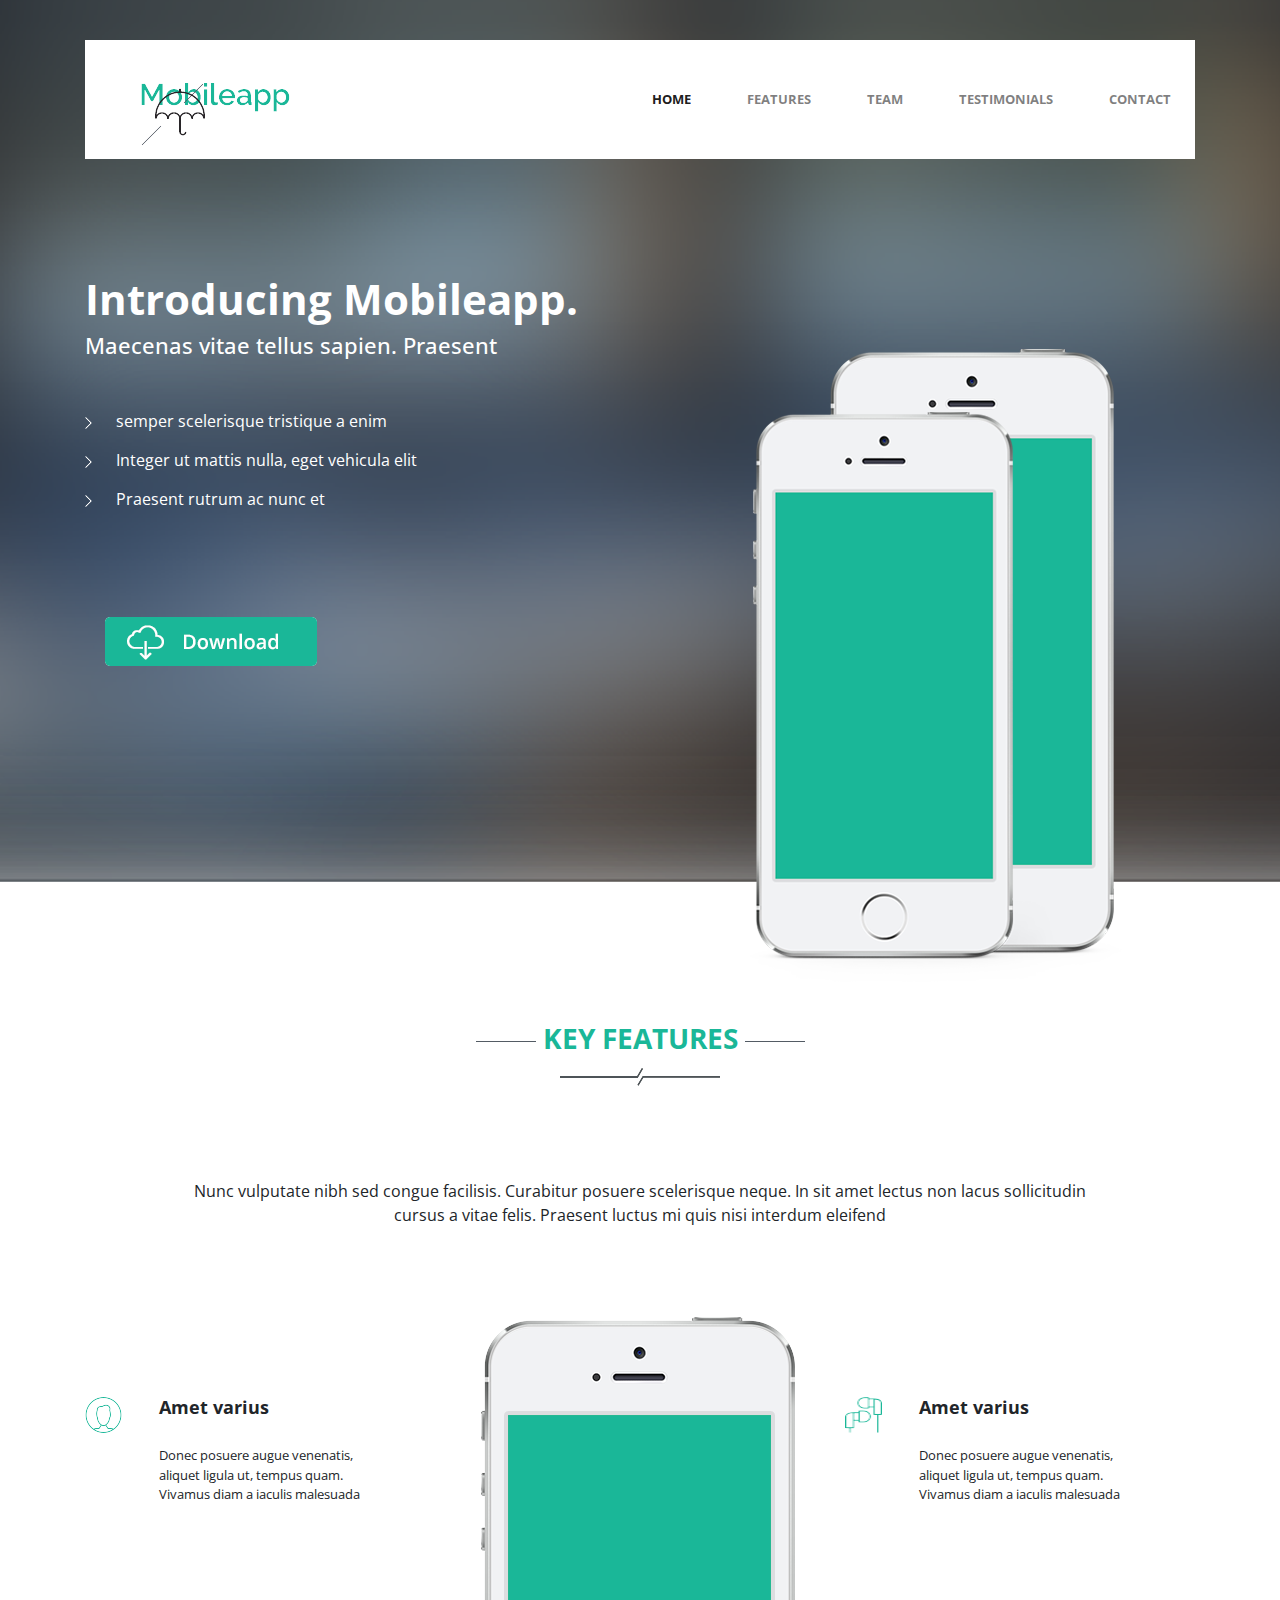
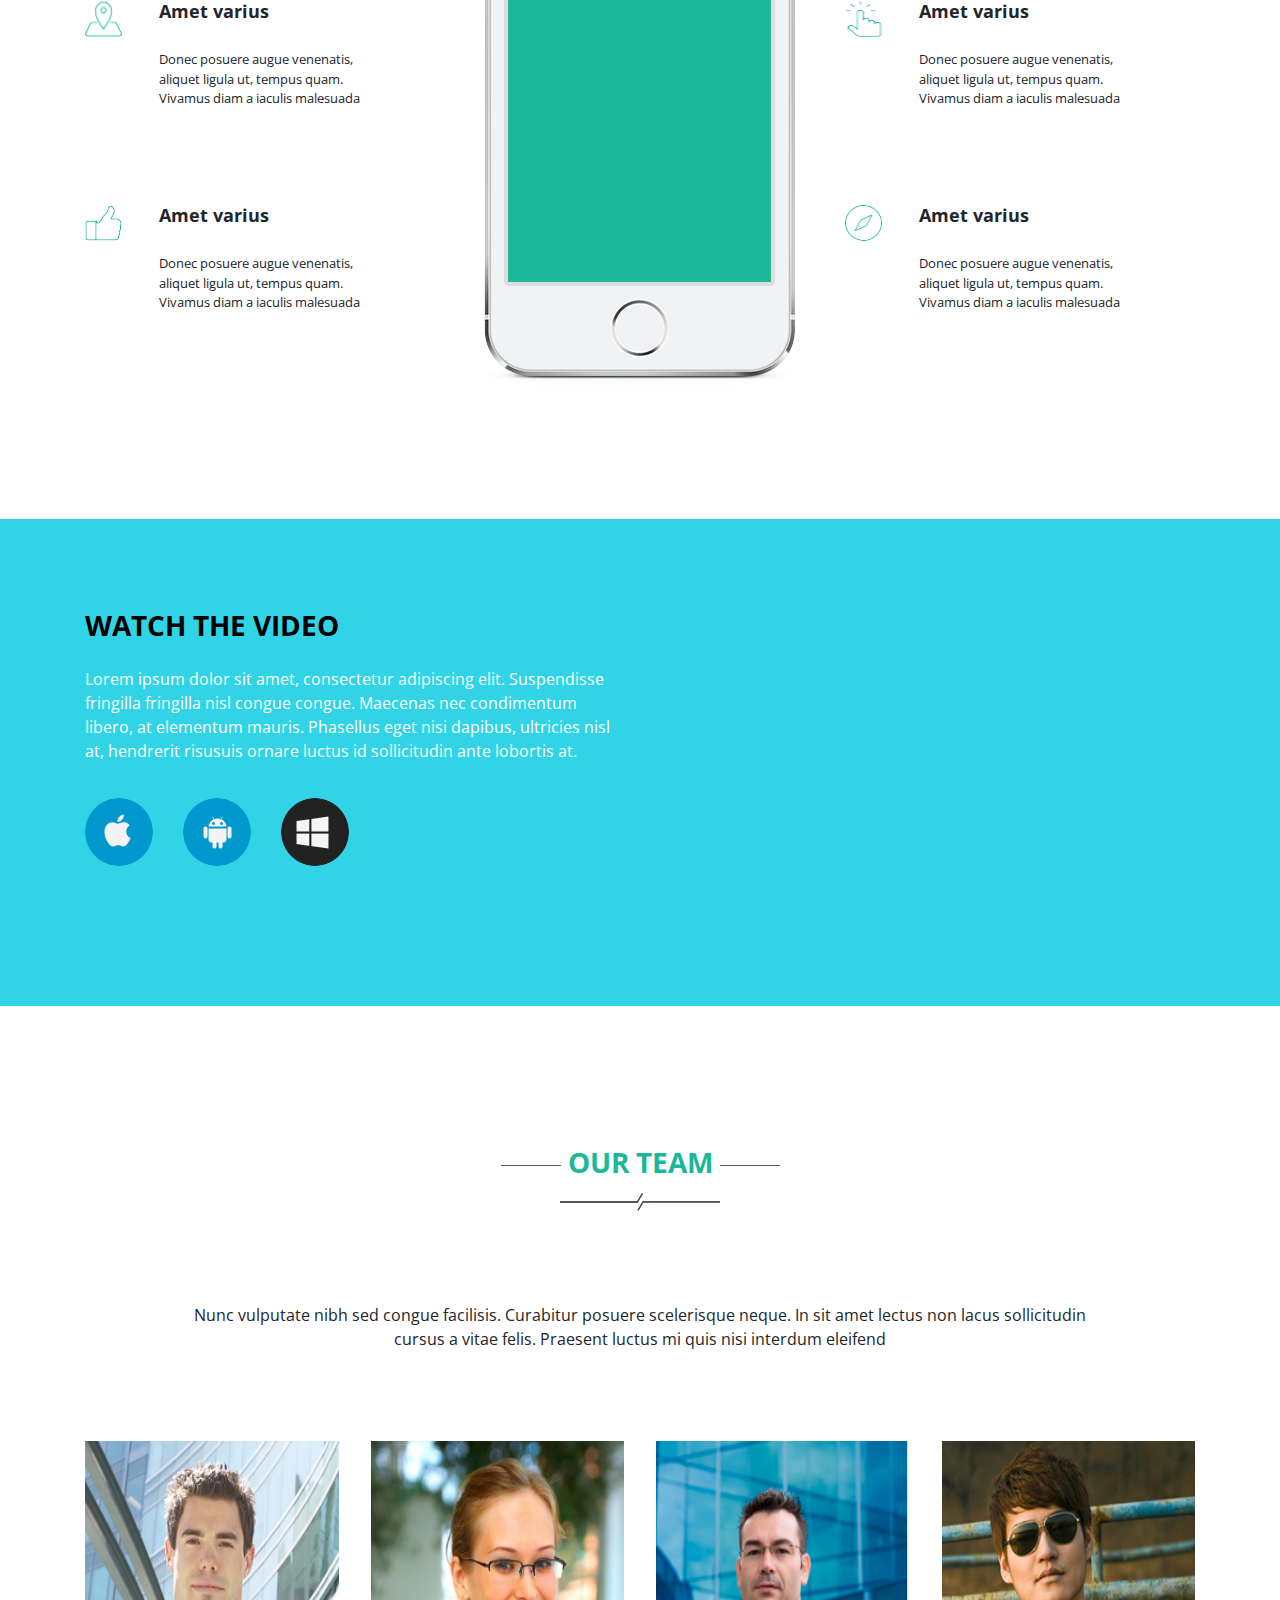
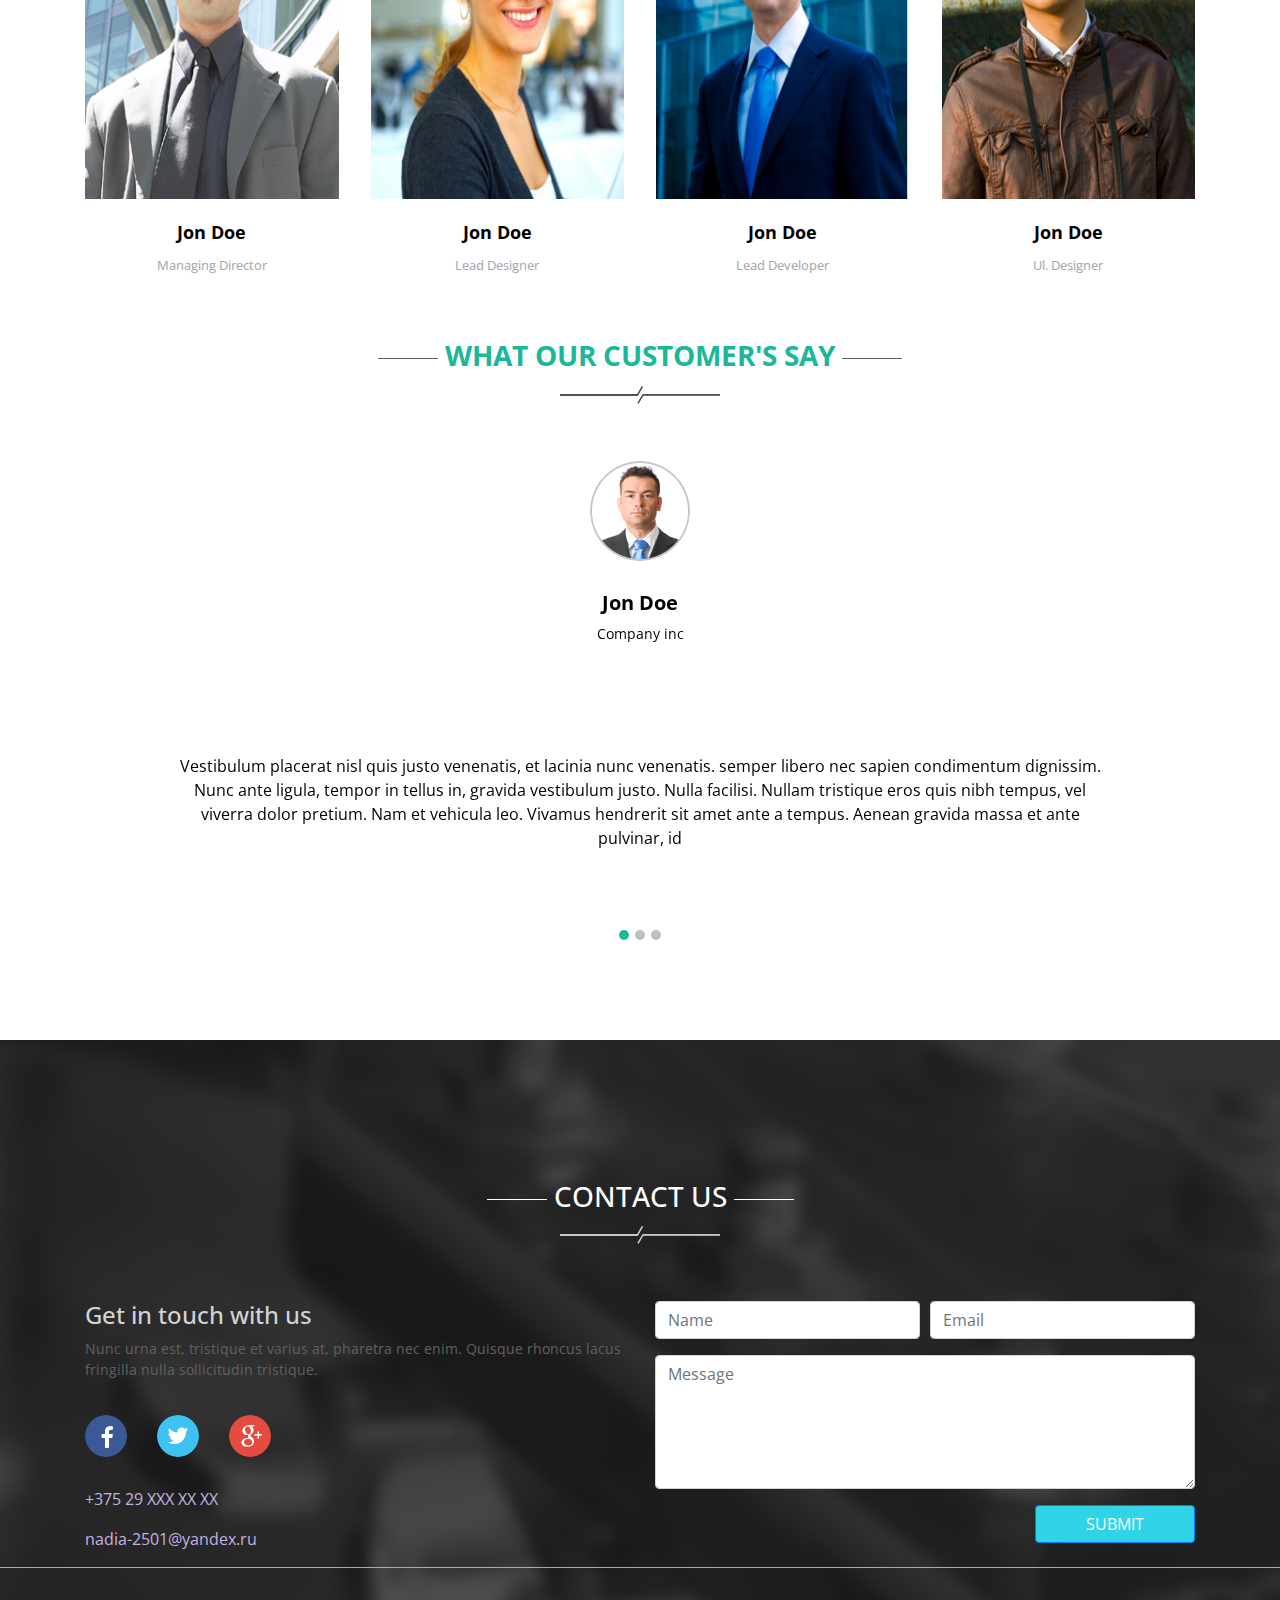
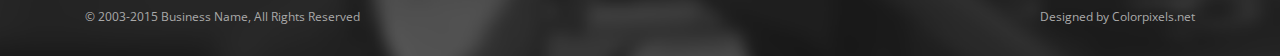
<file: index.html>
<!DOCTYPE html>
<html lang="en">
<head>
    <meta charset="UTF-8">
    <meta name="viewport" content="width=device-width, initial-scale=1.0">
    <meta http-equiv="X-UA-Compatible" content="ie=edge">
    <link href="https://fonts.googleapis.com/css?family=Montserrat|Open+Sans&display=swap" rel="stylesheet">
    <link rel="stylesheet" href="https://use.fontawesome.com/releases/v5.8.1/css/all.css" integrity="sha384-50oBUHEmvpQ+1lW4y57PTFmhCaXp0ML5d60M1M7uH2+nqUivzIebhndOJK28anvf" crossorigin="anonymous">
    <link rel="stylesheet" href="https://stackpath.bootstrapcdn.com/bootstrap/4.3.1/css/bootstrap.min.css" integrity="sha384-ggOyR0iXCbMQv3Xipma34MD+dH/1fQ784/j6cY/iJTQUOhcWr7x9JvoRxT2MZw1T" crossorigin="anonymous">
    <link rel="stylesheet" href="diplom.css">

    <title>Nadia</title>
</head>
<body>
 <header class="header" id="header">
       <div class="container">   
     <nav class="navbar navbar-expand-lg navbar-light" style="background-color: white" >
            <a class="navbar-brand" href="#">  
                    <img class="mobilapp" src="img/logo1.png">
                    <img class="umbrella" src="img/umb.png">
                          </a>
                     
      <button class="navbar-toggler" type="button" data-toggle="collapse" data-target="#navbarSupportedContent" aria-controls="navbarSupportedContent" aria-expanded="false" aria-label="Toggle navigation">
     <span class="navbar-toggler-icon"></span>
                                       </button>
        <div class="collapse navbar-collapse" id="navbarSupportedContent">
                        <ul class="navbar-nav ml-auto">
                          <li class="nav-item active">
                            <a class="nav-link" href ="#header">Home </a>
                          </li>
                          <li class="nav-item">
                            <a class="nav-link"  href="#features">FEATURES</a>
                          </li>
                          <li class="nav-item">
                                <a class="nav-link"  href="#team">team </a>
                         </li>
                         <li class="nav-item">
                                    <a class="nav-link"  href="#carouselExampleIndicators">testimonials </a>
                        </li>
                        <li class="nav-item">
                                <a class="nav-link"  href="#title__main__footer">CONTACT   </a>
                    </li>
                        </ul>
        </div>
        </nav>
     </div>   
   
        <div class="container">  
        <div class="row">
            <div class="col-lg-6"> 
                <div class="Introducing">
<h2>Introducing Mobileapp.</h2>
<h6 class="prasaent">Maecenas vitae tellus sapien. Praesent </h6>
<ul class="nulla ">
    <li> <img class="et" src="img/et.png"> semper scelerisque tristique a enim</li> 
    <li> <img class="et" src="img/et.png"> Integer ut mattis nulla, eget vehicula elit </li> 
    <li> <img class="et" src="img/et.png"> Praesent rutrum ac nunc et  </li>
</ul>
<input class="download" type="image" src="img/download.png">
         </div>
              </div>    
              <div class="col-lg-4 mx-auto text-center" >   
<img class="tel" src="img/tel.png">
              </div> 
         </div>         
     </div>
    </div>
 </header>
 
 <section class="features" id="features">
    <div class="container">
        <div class="row">
            <div class="col-lg-12" >
                <div class="title">
                    <h3 class="title__main"><img src="img/line.png"> KEY FEATURES <img src="img/line.png"> </h3> 
                    <p class="title__image">     <img src="img/line22.png">                   </p>
                    <p class="title__text">Nunc vulputate nibh sed congue facilisis. Curabitur posuere scelerisque neque. In sit amet lectus non lacus sollicitudin cursus a vitae felis. Praesent luctus mi quis nisi interdum eleifend</p>
              
                </div>
            </div>
        </div>
        <div class="row">
<div class="col-lg-4">
<div class="amet d-flex">
    <img class="amet__image" src="img/icon1.png">
    <div class="amet__block">
     <h5 class="amet__title">Amet varius </h5>
     <p class="amet__text">Donec posuere augue venenatis, aliquet ligula ut, tempus quam. Vivamus 
        diam a iaculis malesuada </p>
    </div>
</div>
<div class="amet d-flex">
            <img class="amet__image" src="img/icon2.png">
            <div class="amet__block">
             <h5 class="amet__title">Amet varius </h5>
             <p class="amet__text">Donec posuere augue venenatis, aliquet ligula ut, tempus quam. Vivamus 
                diam a iaculis malesuada </p>
            </div>
</div>
<div class="amet d-flex">
        <img class="amet__image" src="img/icon3.png">
        <div class="amet__block">
         <h5 class="amet__title">Amet varius </h5>
         <p class="amet__text">Donec posuere augue venenatis, aliquet ligula ut, tempus quam. Vivamus 
            diam a iaculis malesuada </p>
        </div>
</div>
</div>

    <div class="col-lg-4 text-center">
                <img class="mob" src="img/mobile.png">
    </div>

    <div class="col-lg-4">
                    <div class="amet d-flex">
                            <img class="amet__image" src="img/icon4.png">
                            <div class="amet__block">
                             <h5 class="amet__title">Amet varius </h5>
                             <p class="amet__text">Donec posuere augue venenatis, aliquet ligula ut, tempus quam. Vivamus 
                                diam a iaculis malesuada </p>
                            </div>   
            </div>
            <div class="amet d-flex">
                    <img class="amet__image" src="img/icon5.png">
                    <div class="amet__block">
                     <h5 class="amet__title">Amet varius </h5>
                     <p class="amet__text">Donec posuere augue venenatis, aliquet ligula ut, tempus quam. Vivamus 
                        diam a iaculis malesuada </p>
                    </div>
        </div>
        <div class="amet d-flex">
                <img class="amet__image" src="img/icon6.png">
                <div class="amet__block">
                 <h5 class="amet__title">Amet varius </h5>
                 <p class="amet__text">Donec posuere augue venenatis, aliquet ligula ut, tempus quam. Vivamus 
                    diam a iaculis malesuada </p>
                </div>
    </div>
    </div>
</div>
</div>
 </section>
 
 
 <section class="video">
    <div class="container">
<div class="row">
    <div class="col-lg-6">
            <div class="video__title">
                    <h3 class="video__main"> watch the video </h3> 
                    <p class="video__text">Lorem ipsum dolor sit amet, consectetur adipiscing elit. Suspendisse fringilla fringilla nisl congue congue. Maecenas nec condimentum libero, at elementum mauris. Phasellus eget nisi dapibus, ultricies nisl at, hendrerit risusuis ornare luctus id sollicitudin ante lobortis at.</p>
              <ul class="icons d-flex">
                  <li> <a href="#">
                         <img src="img/icon9.png">
                  </a></li>
                  <li> <a href="#">
                        <img src="img/icon10.png">
                    </a></li>
                    <li> <a href="#">
                            <img src="img/icon11.png">
                        </a></li>
              </ul>
                </div>
    </div>
    <div class="col-lg-6 align-self-center text-right">
        <div class="embed-responsiv embed-responsiv-16by9">
            <iframe src="https://www.youtube.com/embed/I-rTKuEhrCM" class="embed-responsiv-item" allowfullscreen></iframe>
        </div>
    </div>
</div>
    </div>
 </section>
 
 <section class="team">
    <div class="container" id="team">
            <div class="row">
             <div class="col-lg-12">
                 <div class="title">
                         <h3 class="title__main"><img class="s_line" src="img/line.png"> OUR TEAM <img class="s_line" src="img/line.png"> </h3> 
                         <p class="title__image">     <img src="img/line22.png">                   </p>
                          <p class="title__text">Nunc vulputate nibh sed congue facilisis. Curabitur posuere scelerisque neque. In sit amet lectus non lacus sollicitudin cursus a vitae felis. Praesent luctus mi quis nisi interdum eleifend</p>
                          
                     </div>
                </div>
            </div>

     <div class="team__grid">

   <div class="face">  <a href="#"> <img class="o" src="img/face1.png">   </a>
    <div class="hover">
        <p>   <img src="img/honer3.png"> </p>
    </div>


    <div class="team__grid_says">   
    <div class="name">Jon Doe</div>
    <div class="posit"> Managing Director</div>
</div>
</div>
<div  class="face"> <a href="#">  <img src="img/face2.png"> </a>
    <div class="hover">
        <p class="text-center">Hello my name Jon Doe</P>
      
       
     </div>
   
    <div class="team__grid_says">   
            <div class="name">Jon Doe</div>
            <div class="posit"> Lead Designer</div>
        </div>
    </div>
<div class="face"> <a href="#"> <img src="img/face3.png"> </a>
    <div class="hover2">
        Hello
     </div>
    <div class="team__grid_says">   
            <div class="name">Jon Doe</div>
            <div class="posit"> Lead Developer</div>
        </div>
 </div>
<div class="face"> <a href="#"> <img src="img/face4.png"></a>
    <div class="hover3">
        My name is....
     </div>
    <div class="team__grid_says">   
            <div class="name">Jon Doe</div>
            <div class="posit"> Ul. Designer</div>
        </div>
</div>
</div>
 </div>
 </section>
 
 <section class="customers">
<div class="container">
<div class="row">
             <div class="col-lg-12">
             <div class="title_last">
                                <h3 class="title__main"><img class="s_line" src="img/line.png"> WHAT OUR CUSTOMER'S SAY <img class="s_line" src="img/line.png"> </h3> 
                                <p class="title__image">     <img src="img/line22.png">     </p>                      
                            </div>
                        </div>
                    </div>

        <div id="carouselExampleIndicators" class="carousel slide" data-ride="carousel">
   
                <ol class="carousel-indicators">
                  <li data-target="#carouselExampleIndicators" data-slide-to="0" class="active"></li>
                  <li data-target="#carouselExampleIndicators" data-slide-to="1" class="gray"></li>
                  <li data-target="#carouselExampleIndicators" data-slide-to="2" class="gray"></li>
                </ol>
                <div class="carousel-inner">
                  <div class="carousel-item active">

                    <img src="img/jondoe.png" class="carousel-foto d-block mx-auto" alt="...">
                   <div class="company">
                        <h5 class="carousel-text">Jon Doe </h5>
                        <p class="carousel-text1 ">Company inc</p>
                        <p class="carousel-text2"> Vestibulum placerat nisl quis justo venenatis,
                             et lacinia nunc venenatis. semper libero nec sapien condimentum dignissim. 
                             Nunc ante ligula, tempor in tellus in, gravida vestibulum justo. 
                             Nulla facilisi. Nullam tristique eros quis nibh tempus, vel viverra dolor pretium. Nam et vehicula leo. Vivamus hendrerit sit amet ante a tempus. Aenean gravida massa et ante pulvinar, id </p>
                      </div>   
                  </div>
                  <div class="carousel-item">
                    <img src="img/jondoe.png" class="d-block mx-auto " alt="...">
                    <div class="company">
                        <h5 class="carousel-text">Jon Doe </h5>
                        <p class="carousel-text1">Company inc</p>
                        <p class="carousel-text2"> Vestibulum placerat nisl quis justo venenatis,
                                et lacinia nunc venenatis. semper libero nec sapien condimentum dignissim. 
                                Nunc ante ligula, tempor in tellus in, gravida vestibulum justo. 
                                Nulla facilisi. Nullam tristique eros quis nibh tempus, vel viverra dolor pretium. Nam et vehicula leo. Vivamus hendrerit sit amet ante a tempus. Aenean gravida massa et ante pulvinar, id </p>
                            </div>
                      </div>
                 
                  <div class="carousel-item">
                    <img src="img/jondoe.png" class="d-block mx-auto" alt="...">
                    <div class="company">
                        <h5 class="carousel-text">Jon Doe </h5>
                        <p class="carousel-text1">Company inc</p>
                        <p class="carousel-text2"> "Vestibulum placerat nisl quis justo venenatis,
                                et lacinia nunc venenatis. semper libero nec sapien condimentum dignissim. 
                                Nunc ante ligula, tempor in tellus in, gravida vestibulum justo. 
                                Nulla facilisi. Nullam tristique eros quis nibh tempus, vel viverra dolor pretium. Nam et vehicula leo. Vivamus hendrerit sit amet ante a tempus. Aenean gravida massa et ante pulvinar, id" </p>
                            </div>
                        </div>
                  </div>
                </div>
          
              </div>


      

           
</div>
 </section>
 



 <footer class="footer">
     <div class="container">
            <div class="row">
                    <div class="col-lg-12">
                    <div class="title_last">
                    <h3 class="title__main__footer" id="title__main__footer"><img class="line_white" src="img/line_f.png"> CONTACT US <img src="img/line_f.png"> </h3> 
                    <p class="title__image">     <img src="img/line_ff.png">     </p>                      
                                   </div>
                               </div>
                           </div>  
<div class="row">
    <div class="col-lg-6">
<h5 class="get">Get in touch with us</h5>
<p class="nunc">Nunc urna est, tristique et varius at, pharetra nec enim. Quisque rhoncus lacus fringilla nulla sollicitudin tristique.
</p>
<ul class="icons d-flex">
    <li> <a href="#">  <img src="img/faceb.png">     </a> </li>
    <li> <a href="#"> <img src="img/golub.png">   </a> </li>
    <li><a href="#">  <img src="img/google.png">   </a> </li>
</ul>
<div class="mail">  
<p class="telefon"> <a href="#" target="u" title="call us">  +375 29 XXX XX XX  </a></p>
<p>  <a href="mailto:yandex.ru">nadia-2501@yandex.ru </a> </p>
    </div>
</div>

    <div class="col-lg-6">
       
        <form>
            <div class="form-row"> 
                <div class="form-group col-lg-6">
                  <input type="text" class="form-control" id="inputName" placeholder="Name">
                </div>

                <div class="form-group col-lg-6">
                  <input type="email" class="form-control" id="inputEmail4" placeholder="Email">
                </div>   
            </div>

          <div class="form-group">
              <textarea  type="text" rows="5" class="form-control" id="inputAddress" placeholder="Message"></textarea>
          </div>

        <div class="form-group2 ">
            <button type="submit" class="btn_t btn btn-primary  float-right">SUBMIT</button>
        </div>        
    </form>
    </div>
    </div>
</div>

   <div class="line"></div>
<div class="container">   
    <div class="reserved_all row">
        <div class=" reserved col-lg-6">
            © 2003-2015 Business Name, All Rights Reserved
        </div>
        <div class="reserved1 col-lg-6 ">
            Designed by Colorpixels.net 
        </div>
    </div>
</div>
</footer>
    





 <script src="https://code.jquery.com/jquery-3.3.1.slim.min.js" integrity="sha384-q8i/X+965DzO0rT7abK41JStQIAqVgRVzpbzo5smXKp4YfRvH+8abtTE1Pi6jizo" crossorigin="anonymous"></script>
 <script src="https://cdnjs.cloudflare.com/ajax/libs/popper.js/1.14.7/umd/popper.min.js" integrity="sha384-UO2eT0CpHqdSJQ6hJty5KVphtPhzWj9WO1clHTMGa3JDZwrnQq4sF86dIHNDz0W1" crossorigin="anonymous"></script>
 <script src="https://stackpath.bootstrapcdn.com/bootstrap/4.3.1/js/bootstrap.min.js" integrity="sha384-JjSmVgyd0p3pXB1rRibZUAYoIIy6OrQ6VrjIEaFf/nJGzIxFDsf4x0xIM+B07jRM" crossorigin="anonymous"></script>
    
</body>
</html>
</file>
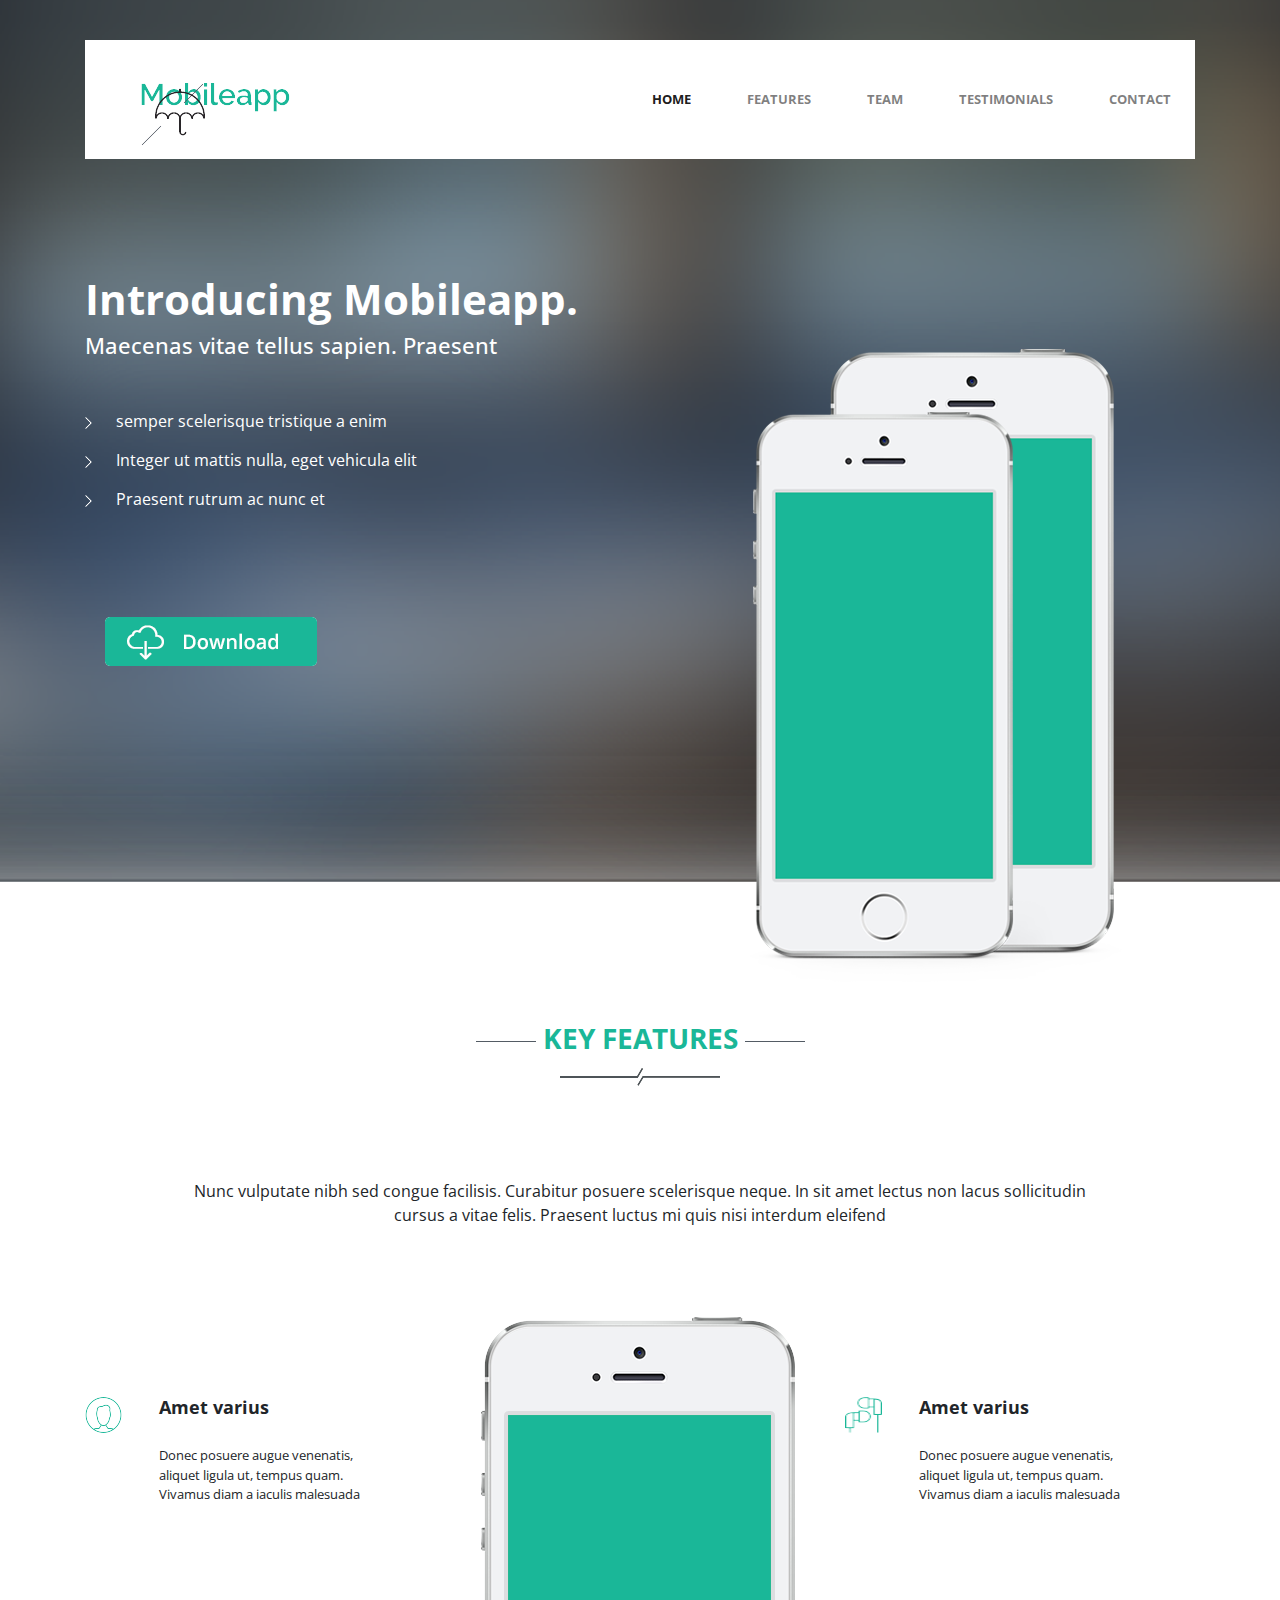
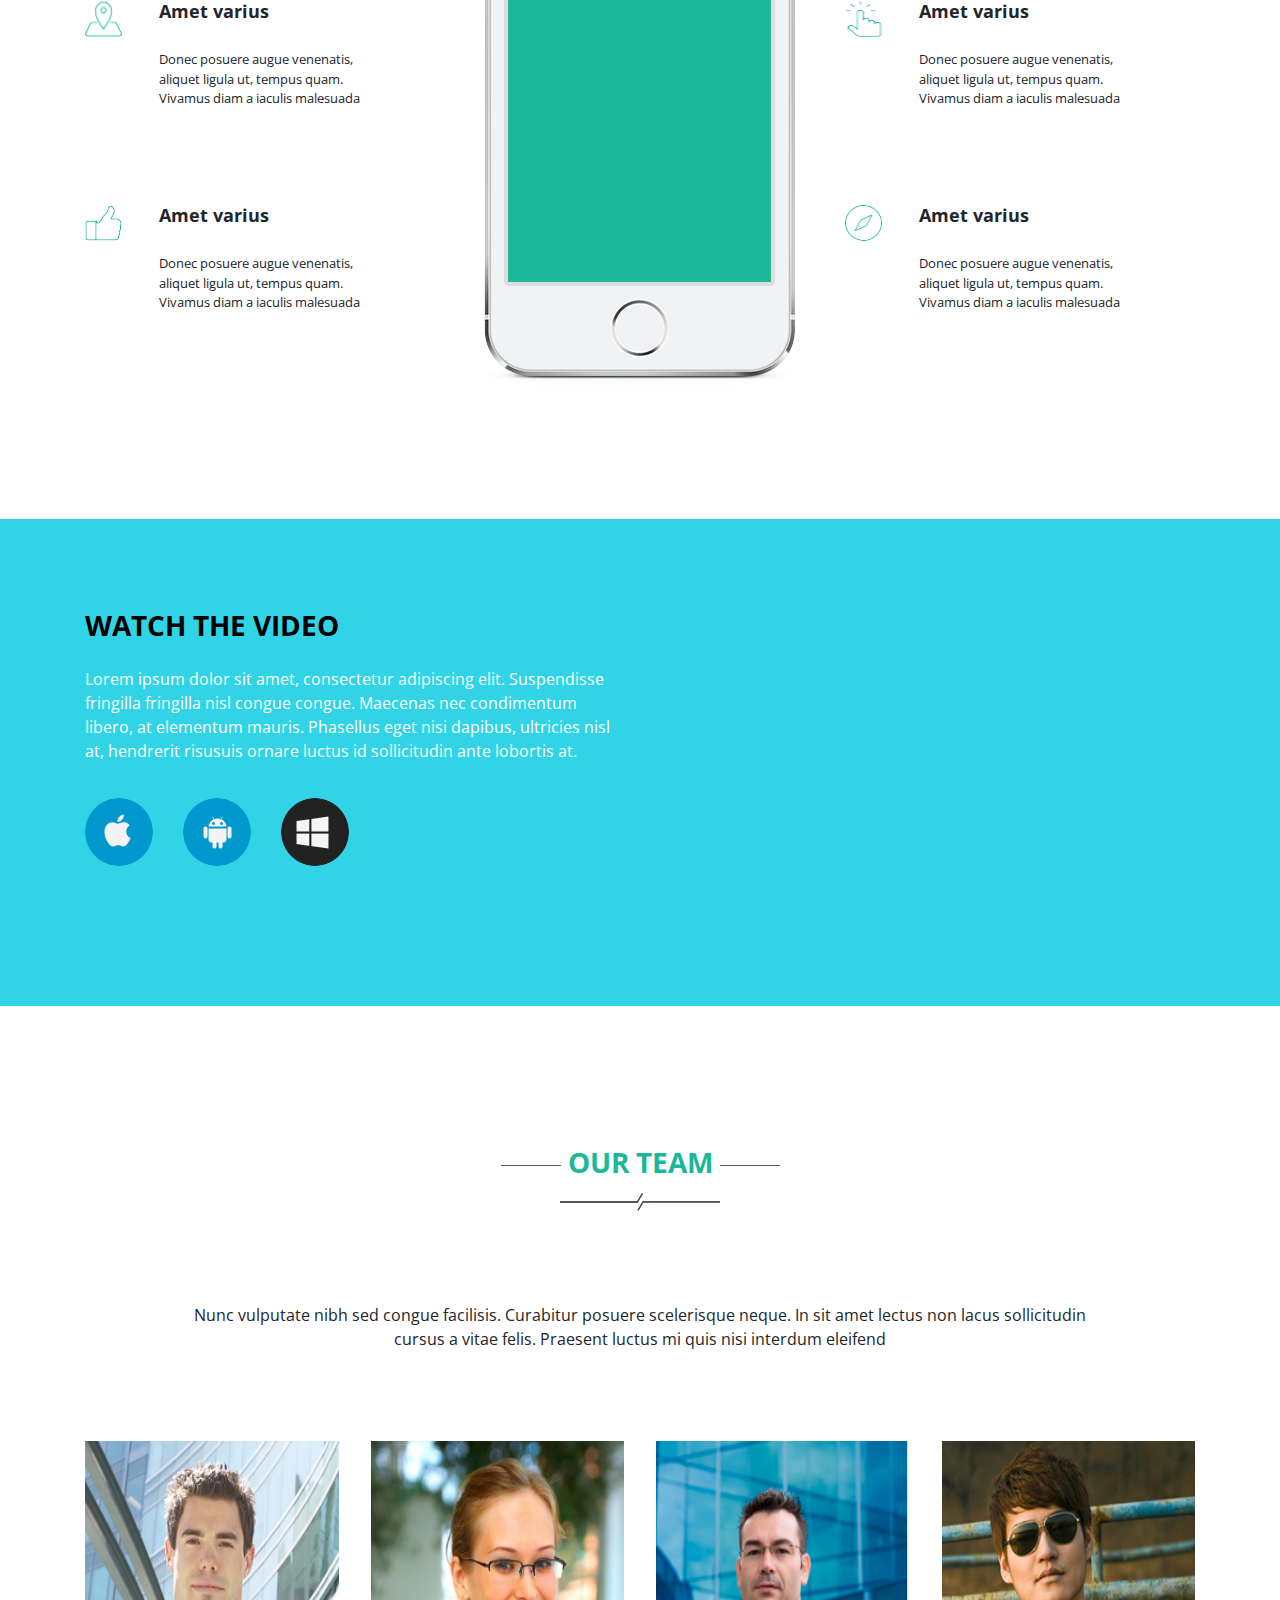
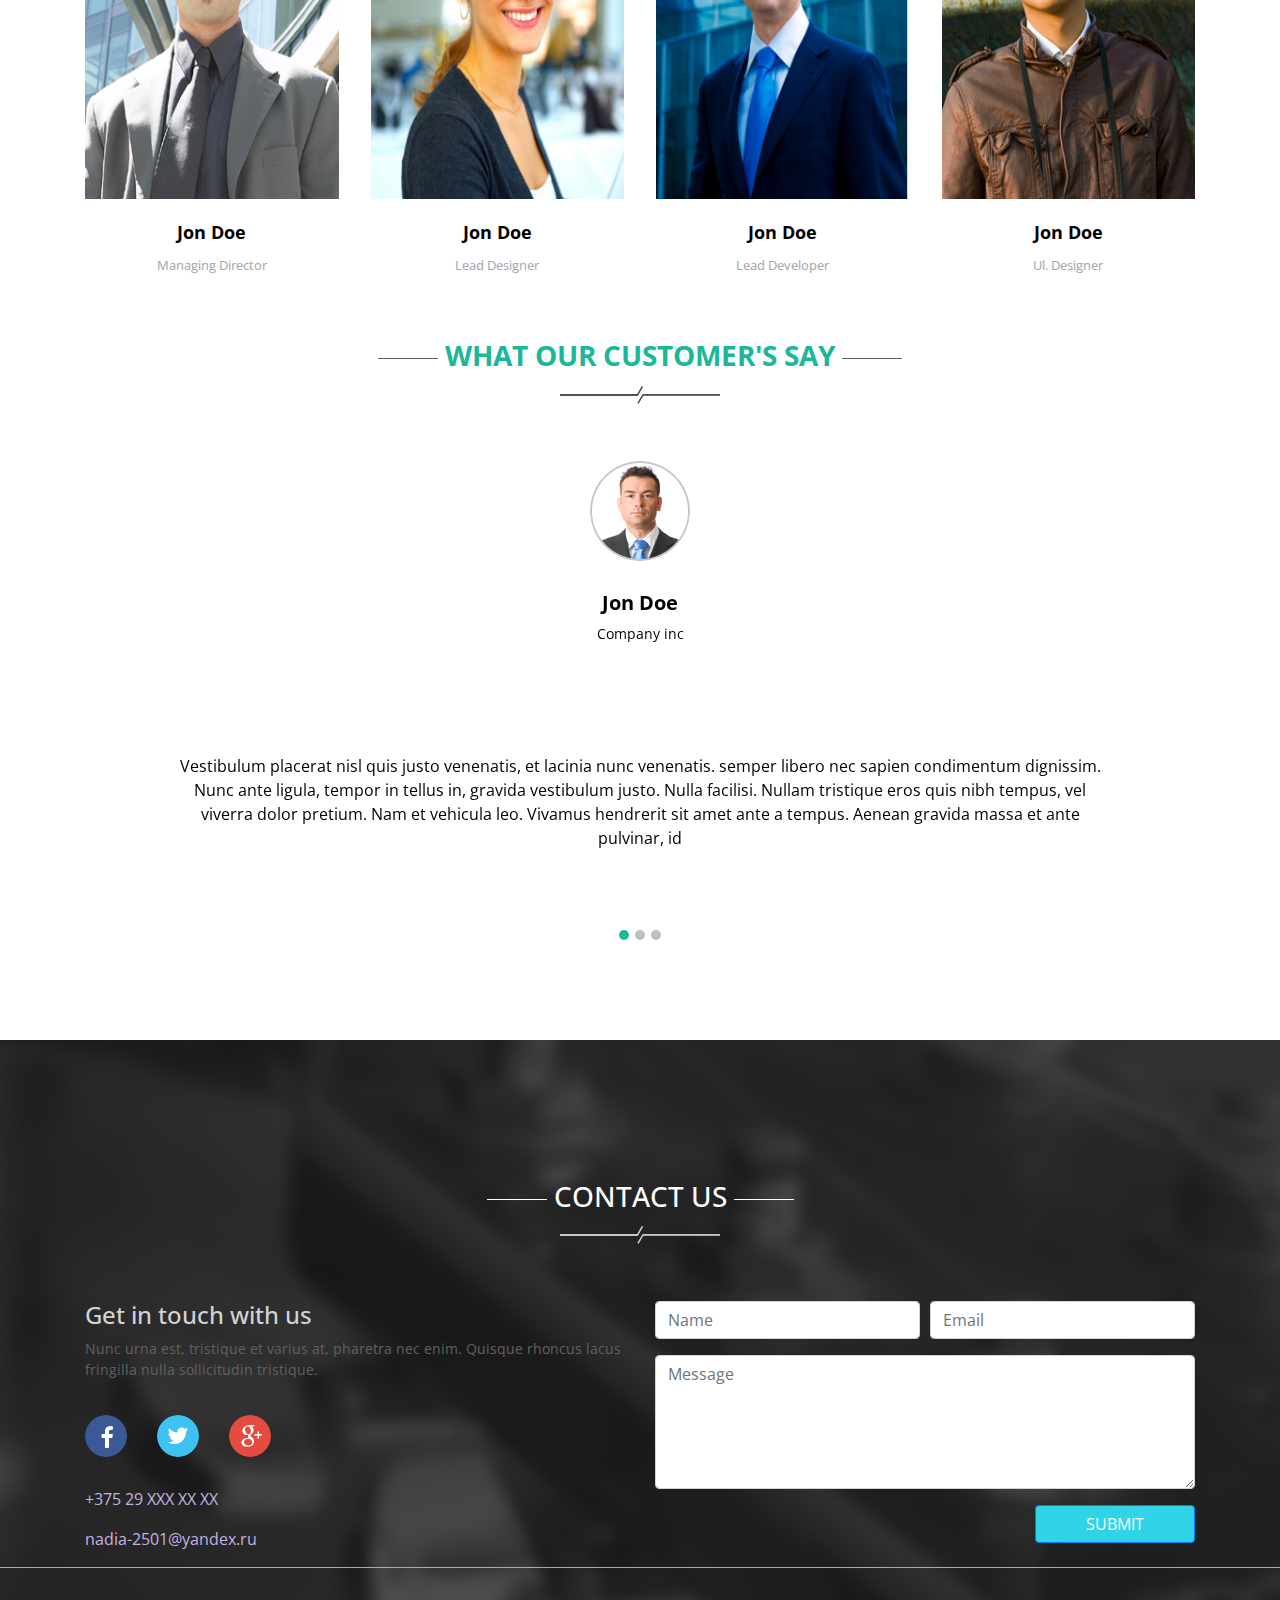
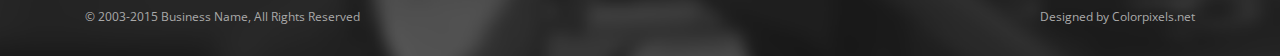
<file: diplom.html>
<!DOCTYPE html>
<html lang="en">
<head>
    <meta charset="UTF-8">
    <meta name="viewport" content="width=device-width, initial-scale=1.0">
    <meta http-equiv="X-UA-Compatible" content="ie=edge">
    <link href="https://fonts.googleapis.com/css?family=Montserrat|Open+Sans&display=swap" rel="stylesheet">
    <link rel="stylesheet" href="https://use.fontawesome.com/releases/v5.8.1/css/all.css" integrity="sha384-50oBUHEmvpQ+1lW4y57PTFmhCaXp0ML5d60M1M7uH2+nqUivzIebhndOJK28anvf" crossorigin="anonymous">
    <link rel="stylesheet" href="https://stackpath.bootstrapcdn.com/bootstrap/4.3.1/css/bootstrap.min.css" integrity="sha384-ggOyR0iXCbMQv3Xipma34MD+dH/1fQ784/j6cY/iJTQUOhcWr7x9JvoRxT2MZw1T" crossorigin="anonymous">
    <link rel="stylesheet" href="diplom.css">

    <title>Nadia</title>
</head>
<body>
 <header class="header" id="header">
       <div class="container">   
     <nav class="navbar navbar-expand-lg navbar-light" style="background-color: white" >
            <a class="navbar-brand" href="#">  
                    <img class="mobilapp" src="img/logo1.png">
                    <img class="umbrella" src="img/umb.png">
                          </a>
                     
      <button class="navbar-toggler" type="button" data-toggle="collapse" data-target="#navbarSupportedContent" aria-controls="navbarSupportedContent" aria-expanded="false" aria-label="Toggle navigation">
     <span class="navbar-toggler-icon"></span>
                                       </button>
        <div class="collapse navbar-collapse" id="navbarSupportedContent">
                        <ul class="navbar-nav ml-auto">
                          <li class="nav-item active">
                            <a class="nav-link" href ="#header">Home </a>
                          </li>
                          <li class="nav-item">
                            <a class="nav-link"  href="#features">FEATURES</a>
                          </li>
                          <li class="nav-item">
                                <a class="nav-link"  href="#team">team </a>
                         </li>
                         <li class="nav-item">
                                    <a class="nav-link"  href="#carouselExampleIndicators">testimonials </a>
                        </li>
                        <li class="nav-item">
                                <a class="nav-link"  href="#title__main__footer">CONTACT   </a>
                    </li>
                        </ul>
        </div>
        </nav>
     </div>   
   
        <div class="container">  
        <div class="row">
            <div class="col-lg-6"> 
                <div class="Introducing">
<h2>Introducing Mobileapp.</h2>
<h6 class="prasaent">Maecenas vitae tellus sapien. Praesent </h6>
<ul class="nulla ">
    <li> <img class="et" src="img/et.png"> semper scelerisque tristique a enim</li> 
    <li> <img class="et" src="img/et.png"> Integer ut mattis nulla, eget vehicula elit </li> 
    <li> <img class="et" src="img/et.png"> Praesent rutrum ac nunc et  </li>
</ul>
<input class="download" type="image" src="img/download.png">
         </div>
              </div>    
              <div class="col-lg-4 mx-auto text-center" >   
<img class="tel" src="img/tel.png">
              </div> 
         </div>         
     </div>
    </div>
 </header>
 
 <section class="features" id="features">
    <div class="container">
        <div class="row">
            <div class="col-lg-12" >
                <div class="title">
                    <h3 class="title__main"><img src="img/line.png"> KEY FEATURES <img src="img/line.png"> </h3> 
                    <p class="title__image">     <img src="img/line22.png">                   </p>
                    <p class="title__text">Nunc vulputate nibh sed congue facilisis. Curabitur posuere scelerisque neque. In sit amet lectus non lacus sollicitudin cursus a vitae felis. Praesent luctus mi quis nisi interdum eleifend</p>
              
                </div>
            </div>
        </div>
        <div class="row">
<div class="col-lg-4">
<div class="amet d-flex">
    <img class="amet__image" src="img/icon1.png">
    <div class="amet__block">
     <h5 class="amet__title">Amet varius </h5>
     <p class="amet__text">Donec posuere augue venenatis, aliquet ligula ut, tempus quam. Vivamus 
        diam a iaculis malesuada </p>
    </div>
</div>
<div class="amet d-flex">
            <img class="amet__image" src="img/icon2.png">
            <div class="amet__block">
             <h5 class="amet__title">Amet varius </h5>
             <p class="amet__text">Donec posuere augue venenatis, aliquet ligula ut, tempus quam. Vivamus 
                diam a iaculis malesuada </p>
            </div>
</div>
<div class="amet d-flex">
        <img class="amet__image" src="img/icon3.png">
        <div class="amet__block">
         <h5 class="amet__title">Amet varius </h5>
         <p class="amet__text">Donec posuere augue venenatis, aliquet ligula ut, tempus quam. Vivamus 
            diam a iaculis malesuada </p>
        </div>
</div>
</div>

    <div class="col-lg-4 text-center">
                <img class="mob" src="img/mobile.png">
    </div>

    <div class="col-lg-4">
                    <div class="amet d-flex">
                            <img class="amet__image" src="img/icon4.png">
                            <div class="amet__block">
                             <h5 class="amet__title">Amet varius </h5>
                             <p class="amet__text">Donec posuere augue venenatis, aliquet ligula ut, tempus quam. Vivamus 
                                diam a iaculis malesuada </p>
                            </div>   
            </div>
            <div class="amet d-flex">
                    <img class="amet__image" src="img/icon5.png">
                    <div class="amet__block">
                     <h5 class="amet__title">Amet varius </h5>
                     <p class="amet__text">Donec posuere augue venenatis, aliquet ligula ut, tempus quam. Vivamus 
                        diam a iaculis malesuada </p>
                    </div>
        </div>
        <div class="amet d-flex">
                <img class="amet__image" src="img/icon6.png">
                <div class="amet__block">
                 <h5 class="amet__title">Amet varius </h5>
                 <p class="amet__text">Donec posuere augue venenatis, aliquet ligula ut, tempus quam. Vivamus 
                    diam a iaculis malesuada </p>
                </div>
    </div>
    </div>
</div>
</div>
 </section>
 
 
 <section class="video">
    <div class="container">
<div class="row">
    <div class="col-lg-6">
            <div class="video__title">
                    <h3 class="video__main"> watch the video </h3> 
                    <p class="video__text">Lorem ipsum dolor sit amet, consectetur adipiscing elit. Suspendisse fringilla fringilla nisl congue congue. Maecenas nec condimentum libero, at elementum mauris. Phasellus eget nisi dapibus, ultricies nisl at, hendrerit risusuis ornare luctus id sollicitudin ante lobortis at.</p>
              <ul class="icons d-flex">
                  <li> <a href="#">
                         <img src="img/icon9.png">
                  </a></li>
                  <li> <a href="#">
                        <img src="img/icon10.png">
                    </a></li>
                    <li> <a href="#">
                            <img src="img/icon11.png">
                        </a></li>
              </ul>
                </div>
    </div>
    <div class="col-lg-6 align-self-center text-right">
        <div class="embed-responsiv embed-responsiv-16by9">
            <iframe src="https://www.youtube.com/embed/I-rTKuEhrCM" class="embed-responsiv-item" allowfullscreen></iframe>
        </div>
    </div>
</div>
    </div>
 </section>
 
 <section class="team">
    <div class="container" id="team">
            <div class="row">
             <div class="col-lg-12">
                 <div class="title">
                         <h3 class="title__main"><img class="s_line" src="img/line.png"> OUR TEAM <img class="s_line" src="img/line.png"> </h3> 
                         <p class="title__image">     <img src="img/line22.png">                   </p>
                          <p class="title__text">Nunc vulputate nibh sed congue facilisis. Curabitur posuere scelerisque neque. In sit amet lectus non lacus sollicitudin cursus a vitae felis. Praesent luctus mi quis nisi interdum eleifend</p>
                          
                     </div>
                </div>
            </div>

     <div class="team__grid">

   <div class="face">  <a href="#"> <img class="o" src="img/face1.png">   </a>
    <div class="hover">
        <p>   <img src="img/honer3.png"> </p>
    </div>


    <div class="team__grid_says">   
    <div class="name">Jon Doe</div>
    <div class="posit"> Managing Director</div>
</div>
</div>
<div  class="face"> <a href="#">  <img src="img/face2.png"> </a>
    <div class="hover">
        <p class="text-center">Hello my name Jon Doe</P>
      
       
     </div>
   
    <div class="team__grid_says">   
            <div class="name">Jon Doe</div>
            <div class="posit"> Lead Designer</div>
        </div>
    </div>
<div class="face"> <a href="#"> <img src="img/face3.png"> </a>
    <div class="hover2">
        Hello
     </div>
    <div class="team__grid_says">   
            <div class="name">Jon Doe</div>
            <div class="posit"> Lead Developer</div>
        </div>
 </div>
<div class="face"> <a href="#"> <img src="img/face4.png"></a>
    <div class="hover3">
        My name is....
     </div>
    <div class="team__grid_says">   
            <div class="name">Jon Doe</div>
            <div class="posit"> Ul. Designer</div>
        </div>
</div>
</div>
 </div>
 </section>
 
 <section class="customers">
<div class="container">
<div class="row">
             <div class="col-lg-12">
             <div class="title_last">
                                <h3 class="title__main"><img class="s_line" src="img/line.png"> WHAT OUR CUSTOMER'S SAY <img class="s_line" src="img/line.png"> </h3> 
                                <p class="title__image">     <img src="img/line22.png">     </p>                      
                            </div>
                        </div>
                    </div>

        <div id="carouselExampleIndicators" class="carousel slide" data-ride="carousel">
   
                <ol class="carousel-indicators">
                  <li data-target="#carouselExampleIndicators" data-slide-to="0" class="active"></li>
                  <li data-target="#carouselExampleIndicators" data-slide-to="1" class="gray"></li>
                  <li data-target="#carouselExampleIndicators" data-slide-to="2" class="gray"></li>
                </ol>
                <div class="carousel-inner">
                  <div class="carousel-item active">

                    <img src="img/jondoe.png" class="carousel-foto d-block mx-auto" alt="...">
                   <div class="company">
                        <h5 class="carousel-text">Jon Doe </h5>
                        <p class="carousel-text1 ">Company inc</p>
                        <p class="carousel-text2"> Vestibulum placerat nisl quis justo venenatis,
                             et lacinia nunc venenatis. semper libero nec sapien condimentum dignissim. 
                             Nunc ante ligula, tempor in tellus in, gravida vestibulum justo. 
                             Nulla facilisi. Nullam tristique eros quis nibh tempus, vel viverra dolor pretium. Nam et vehicula leo. Vivamus hendrerit sit amet ante a tempus. Aenean gravida massa et ante pulvinar, id </p>
                      </div>   
                  </div>
                  <div class="carousel-item">
                    <img src="img/jondoe.png" class="d-block mx-auto " alt="...">
                    <div class="company">
                        <h5 class="carousel-text">Jon Doe </h5>
                        <p class="carousel-text1">Company inc</p>
                        <p class="carousel-text2"> Vestibulum placerat nisl quis justo venenatis,
                                et lacinia nunc venenatis. semper libero nec sapien condimentum dignissim. 
                                Nunc ante ligula, tempor in tellus in, gravida vestibulum justo. 
                                Nulla facilisi. Nullam tristique eros quis nibh tempus, vel viverra dolor pretium. Nam et vehicula leo. Vivamus hendrerit sit amet ante a tempus. Aenean gravida massa et ante pulvinar, id </p>
                            </div>
                      </div>
                 
                  <div class="carousel-item">
                    <img src="img/jondoe.png" class="d-block mx-auto" alt="...">
                    <div class="company">
                        <h5 class="carousel-text">Jon Doe </h5>
                        <p class="carousel-text1">Company inc</p>
                        <p class="carousel-text2"> "Vestibulum placerat nisl quis justo venenatis,
                                et lacinia nunc venenatis. semper libero nec sapien condimentum dignissim. 
                                Nunc ante ligula, tempor in tellus in, gravida vestibulum justo. 
                                Nulla facilisi. Nullam tristique eros quis nibh tempus, vel viverra dolor pretium. Nam et vehicula leo. Vivamus hendrerit sit amet ante a tempus. Aenean gravida massa et ante pulvinar, id" </p>
                            </div>
                        </div>
                  </div>
                </div>
          
              </div>


      

           
</div>
 </section>
 



 <footer class="footer">
     <div class="container">
            <div class="row">
                    <div class="col-lg-12">
                    <div class="title_last">
                    <h3 class="title__main__footer" id="title__main__footer"><img class="line_white" src="img/line_f.png"> CONTACT US <img src="img/line_f.png"> </h3> 
                    <p class="title__image">     <img src="img/line_ff.png">     </p>                      
                                   </div>
                               </div>
                           </div>  
<div class="row">
    <div class="col-lg-6">
<h5 class="get">Get in touch with us</h5>
<p class="nunc">Nunc urna est, tristique et varius at, pharetra nec enim. Quisque rhoncus lacus fringilla nulla sollicitudin tristique.
</p>
<ul class="icons d-flex">
    <li> <a href="#">  <img src="img/faceb.png">     </a> </li>
    <li> <a href="#"> <img src="img/golub.png">   </a> </li>
    <li><a href="#">  <img src="img/google.png">   </a> </li>
</ul>
<div class="mail">  
<p class="telefon"> <a href="#" target="u" title="call us">  +375 29 XXX XX XX  </a></p>
<p>  <a href="mailto:yandex.ru">nadia-2501@yandex.ru </a> </p>
    </div>
</div>

    <div class="col-lg-6">
       
        <form>
            <div class="form-row"> 
                <div class="form-group col-lg-6">
                  <input type="text" class="form-control" id="inputName" placeholder="Name">
                </div>

                <div class="form-group col-lg-6">
                  <input type="email" class="form-control" id="inputEmail4" placeholder="Email">
                </div>   
            </div>

          <div class="form-group">
              <textarea  type="text" rows="5" class="form-control" id="inputAddress" placeholder="Message"></textarea>
          </div>

        <div class="form-group2 ">
            <button type="submit" class="btn_t btn btn-primary  float-right">SUBMIT</button>
        </div>        
    </form>
    </div>
    </div>
</div>

   <div class="line"></div>
<div class="container">   
    <div class="reserved_all row">
        <div class=" reserved col-lg-6">
            © 2003-2015 Business Name, All Rights Reserved
        </div>
        <div class="reserved1 col-lg-6 ">
            Designed by Colorpixels.net 
        </div>
    </div>
</div>
</footer>
    





 <script src="https://code.jquery.com/jquery-3.3.1.slim.min.js" integrity="sha384-q8i/X+965DzO0rT7abK41JStQIAqVgRVzpbzo5smXKp4YfRvH+8abtTE1Pi6jizo" crossorigin="anonymous"></script>
 <script src="https://cdnjs.cloudflare.com/ajax/libs/popper.js/1.14.7/umd/popper.min.js" integrity="sha384-UO2eT0CpHqdSJQ6hJty5KVphtPhzWj9WO1clHTMGa3JDZwrnQq4sF86dIHNDz0W1" crossorigin="anonymous"></script>
 <script src="https://stackpath.bootstrapcdn.com/bootstrap/4.3.1/js/bootstrap.min.js" integrity="sha384-JjSmVgyd0p3pXB1rRibZUAYoIIy6OrQ6VrjIEaFf/nJGzIxFDsf4x0xIM+B07jRM" crossorigin="anonymous"></script>
    
</body>
</html>
</file>
<file: diplom.css>
body{
    margin: 0;
    padding: 0;
    font-family: 'Open Sans', sans-serif;
}
.ul, li{
    display: block;
    margin: 0;
    padding: 0;
}
.header{
    background-image: url('img/fon1.png');
    padding-top: 40px;
    background-size: cover;

}

.tel{
    margin-top: 90px;
    position: relative;
    bottom: -100px;
 } 
   
.nav-item a{
    font-size: 13px;
    text-transform: uppercase;
    color:#b6b5b6;
    margin-left:40px; 
    font-weight: bold;
  }
.mobilapp{
    position: absolute;
    padding-top: 30px;
    padding-left: 40px;

    
}
.umbrella{
    position: relative;
    padding-top: 30px;
    padding-left: 40px;
}


h2{
    font-size: 42px;
    font-weight: bold;
    color:#ffffff;
}
.Introducing{
    margin-top: 115px;
}
.prasaent{
    color:#ffffff;
    font-size: 22px;
}
.nulla{
    margin-top: 50px;
    padding: 0;
}
.et{
    padding-right: 20px;
}
.nulla li{
    color:#ffffff;
    font-size: 16px;
    padding-bottom: 15px;
}
.download{
    margin-top: 75px;
    margin-left: 20px;
    padding-bottom: 105px;
    outline: none;
}
.title{
    padding-top:140px;
    text-align: center;
    padding-bottom:90px;

}
.title__main{
    color:#1ab798;
    font-weight: bold;
    font-size:28px;
}

.title__text{
  font-size: 16px;
 width: 900px;
 margin: 0 auto;
 padding-top: 75px;
}
.amet__title{
    font-size: 18px;
    font-weight: bold;
    padding-bottom: 20px;

}
.amet__text{
font-size: 13px;
width: 230px;
}
.amet__image{
   height: 36px;
   width: 37px;
   margin-right: 37px;
}
.amet{
    margin-bottom: 80px;
    margin-top: 80px;
}
.features{
    margin-bottom: 110px;
}
.video{
    background-color: #31d4e7;
   
}
.video__title{
    margin-top: 90px;
    margin-bottom: 140px;

}
.video__main{
    color:black;
    text-transform: uppercase;
    font-weight: bold;
    font-size: 28px;
    margin-bottom: 25px;
}
.video__text{
    color:white;
    font-size: 16px;
    margin-bottom: 30px;

}
.icons a{
margin-right: 30px;
}
.icons{
    padding: 0px;
}
.embed-responsiv-item{
    width: 100%;
    height: 300px;
    border: none;
}
.team__grid{
display: grid;
grid-template-columns: 1fr 1fr 1fr 1fr;
grid-auto-rows:minmax(100px,auto);
grid-column-gap: 2em;
}

.hover{
    position: absolute;
    top:0;
    left:0;
    bottom:0;
    right: 0;
    background-color:rgba(0,255,255,1) ;
    transition: 0.5s linear;
    opacity: 0;
    width: 100%;
    height: 79%;
}
.hover2{
    position: absolute;
    top:100%;
    left:0;
    bottom:0;
    right: 0; 
    width: 100%;
    height: 79%;
    background-color: rgba(0, 0, 10, 5);
    padding-top:60px;
    text-align: center;
    color: aliceblue;
    transition: all .25s;
    opacity: 0;
}
.hover3{
    position: absolute;
    top:0;
    left:0;
    bottom:0;
    right: 0; 
    width: 100%;
    height: 79%;
    background-color:rgba(0, 0, 0, 5);
    padding-top:60px;
    text-align: center;
    color: aliceblue;
    transition: all .25s;
    opacity: 0;
    transform: scale(0);
}
.face{
    position: relative;
}
.face:hover .hover{
    opacity: 1;
}
.face:hover .hover2{
    opacity: 1;
    top:0;
}
.face:hover .hover3{
    opacity: 1;
    transform: scale(1);
}

.team__grid img{
    display: block;
    width: 100%;
    height: 100%;
  
}

.people{
    margin-top: 30px;
}
.people__text{
    width: 900px;
    margin: 0 auto;
}
.team__grid_says{
display: grid;
justify-items: center;
align-items: center;
margin-top: 20px;
}
.name{
    font-weight: bold;
    font-size: 18px;
    margin-bottom: 10px;
}
.posit{
    font-size: 13px;
    color:#a0a4a9;
}
.title_last{
    padding-bottom:40px;  
    padding-top:140px;
    text-align: center;
}

.name{
    color:black;
}


.carousel-indicators li{
    height: 10px;
    width: 10px;
    border-radius: 100%;
    background-color: gray;
    color: red;
 
}
.carousel-indicators .active{
    background-color: #1ab798;
}

.carousel-indicators{
margin-bottom: -100px;

}
.carousel-text{
    margin-top: 30px;
    font-weight: bold;
    
}
.carousel-foto{
    display: block;
}
.carousel-text1{
    font-size: 14px;
}
.carousel-text2{
    color:black;
  margin: 0 auto;
    margin-top:110px;
    width: 930px;
    text-align: center;
    
    
}
.company{
    color:black;
    text-align: center;
}
.footer{
    background-image: url('img/fon_f.png');
    margin-top: 190px;
background-color: black;
background-size: cover;
}
.title__main__footer{
    color:white;
}
.get{
color:#d3d3d3;
font-size: 24px;

}
.mail a{
    color:#c4b2e4;
}
.nunc{
    color:#616161;
    font-size: 14px;
}
.icons{
    margin-top:35px;
}
.mail{
    margin-top:30px;
   
}
.btn_t{
    background-color: #31d4e7;
    width: 160px;
}
.reserved{
    color:#aaaaaa;
    font-size: 12px;
}
.reserved1{
    color:#aaaaaa;
    font-size: 12px;
    text-align: right;
}
.reserved_all{
    padding-top: 40px;
    padding-bottom: 30px;
}
.line{

   height: 1px;
   background-color: #aaaaaa;
}


@media screen and (max-width:992px){
.title__text  {
 width: auto;
  }
.carousel-text2{
    width: auto;
  }
.title__main{
    font-size:14px;
}
.tel{
width: 90%;
position: relative;
bottom: 0;
}
.mob{
    width: 90%;;
}
.reserved,.reserved1 {
    text-align: center;
}
.s_line{
    width: 8%;
}
.team__grid{
    display: grid;
    grid-template-columns: 1fr 1fr ;
    grid-auto-rows:minmax(100px,auto);
    grid-column-gap: 1em;
    }
}
</file>
